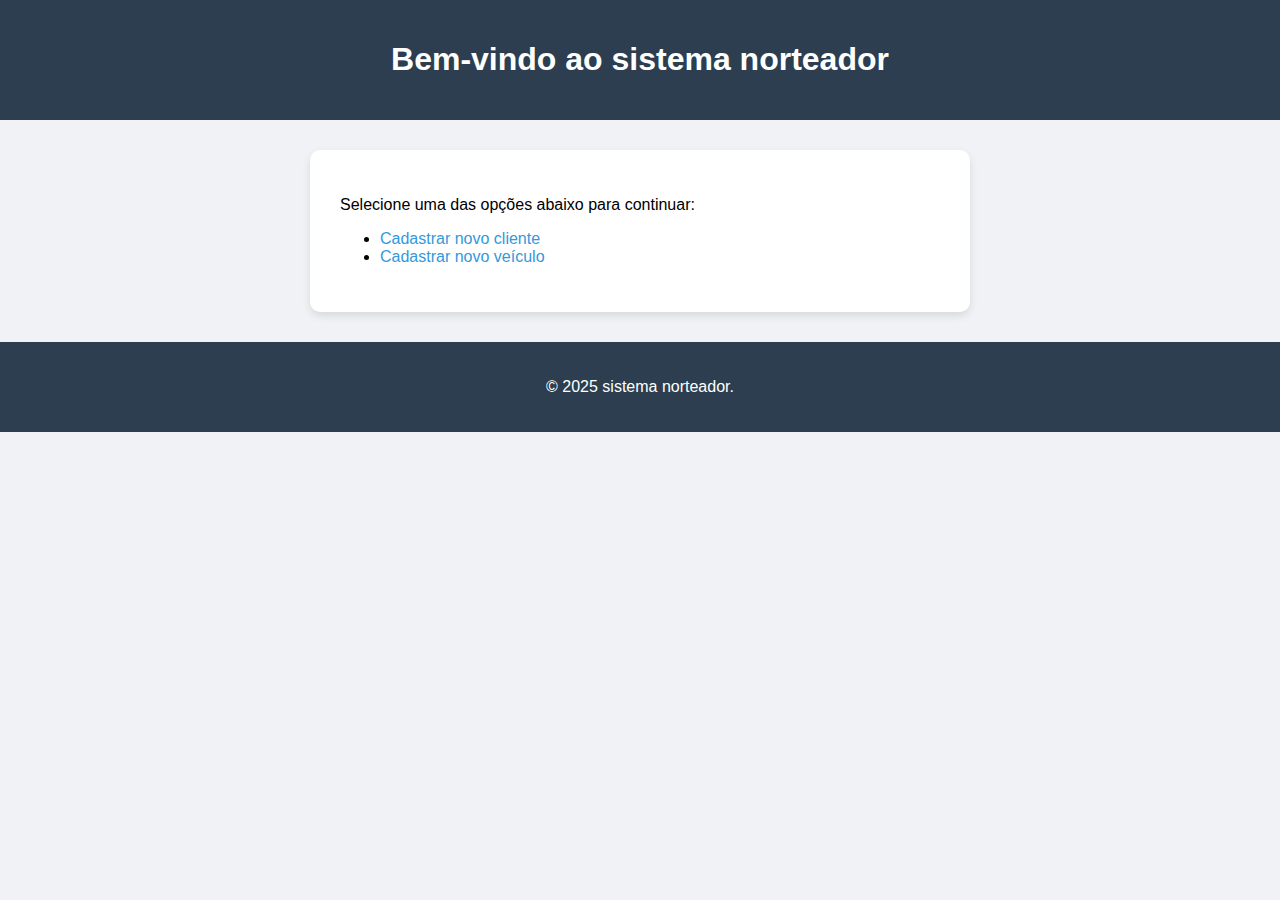
<file: index.html>
<!DOCTYPE html>
<html lang="pt-BR">
<head> <!--funciona como o "cérebro" da página-->
    <meta charset="UTF-8">
    <meta name="viewport" content="width=device-width, initial-scale=1.0">
    <title>Sistema norteador - inicio</title>
    <link rel="stylesheet" href="./css/estilos.css">
</head>
<body> <!--corpo da página-->
    <header> <!--representa o cabeçalho da página ou de uma seção-->
        <h1>Bem-vindo ao sistema norteador</h1> <!-- Define o título mais importante da página-->
    </header>
    <main> <!--contem o conteúdo principal da página-->
        <p>Selecione uma das opções abaixo para continuar:</p>
        <nav> <!--seção de navegação: usado para agrupar links principais-->
            <ul> <!-- cria uma lista não ordenada-->
                <li><a href="./cadastro_cliente.html">Cadastrar novo cliente</a></li> <!--item da lista-->
                <li><a href="./cadastro_veiculo.html">Cadastrar novo veículo</a></li> <!--item da lista-->
            </ul>
        </nav>
    </main>

    <footer> <!--tag de rodapé-->
        <p>&copy; 2025 sistema norteador.</p>
    </footer>
</body>
</html>
</file>
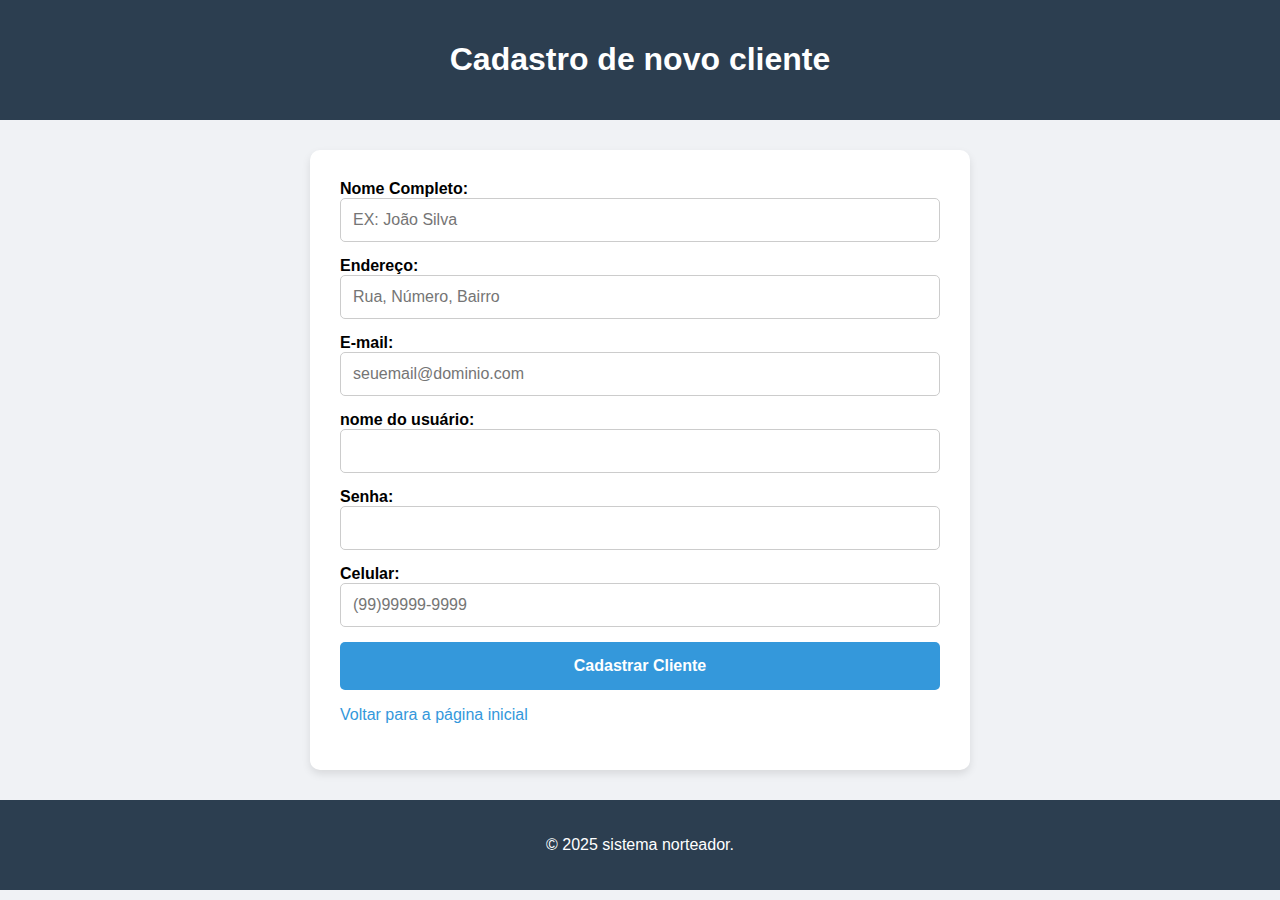
<file: cadastro_cliente.html>
<!doctype html>
<html lang="pt-BR">
<head>
    <meta charset="utf-8">
    <meta name="viewport" content="width=device-width, initial-scale=1.0">
    <title> Cadastro de cliente - Sistema norteador</title>
    <link rel="stylesheet" href="./css/estilos.css">
</head>
<body>
    <header>
        <h1>Cadastro de novo cliente</h1>
    </header>

    <main>
        <form action="#"  method="post"> <!--action="#":define para onde os dados do formulario serão enviados--> <!--method="post":define o método http usado-->
            <div> <!--tag de divisão-->
                <label for="nome">Nome Completo:</label> <!--cria uma etiqueta de texto descritiva para um campo de formulario-->
                <input type="text" id="nome" name="nome_cliente" placeholder="EX: João Silva" required minlength="3" maxlength="100"> <!--input:cria o campo onde o usuário digita a informação-->
            </div>
            <div>
                <label for="endereco">Endereço:</label>
                <input type="text" id="endereco" name="endereco_cliente" placeholder="Rua, Número, Bairro" required maxlength="150"> <!--placeholder:mostra um texto de exemplo dentro do campo-->
            </div>
            <div>
                <label for="email">E-mail:</label>
                <input type="email" id="email" name="email_cliente" placeholder="seuemail@dominio.com" required> <!--required: torna o campo obrigatório, não pode ficar vazio-->
            </div>
            <div>
                <label for="usuario">nome do usuário:</label>
                <input type="text" id="usuario" name="username" required minlength="5" maxlength="20">
            </div>
            <div>
                <label for="senha">Senha:</label>
                <input type="password" id="senha" name="senha_usuario" required minlength="8">
            </div>
            <div>
                <label for="celular">Celular:</label>
                <input type="tel" id="celular" name="celular_cliente" placeholder="(99)99999-9999" required pattern="\(\d{2}\)\s\d{5}-\d{4}">
            </div>

            <button type="submit">Cadastrar Cliente</button> <!--cria um botão, que quando clicado faz o envio do formulário-->
        </form>
        <p><a href="./index.html">Voltar para a página inicial</a></p> <!--link de navegação que permite que o usuário volte á página inicial-->
    </main>
    <footer>
        <p>&copy; 2025 sistema norteador.</p>
    </footer>

</body>
</html>
</file>
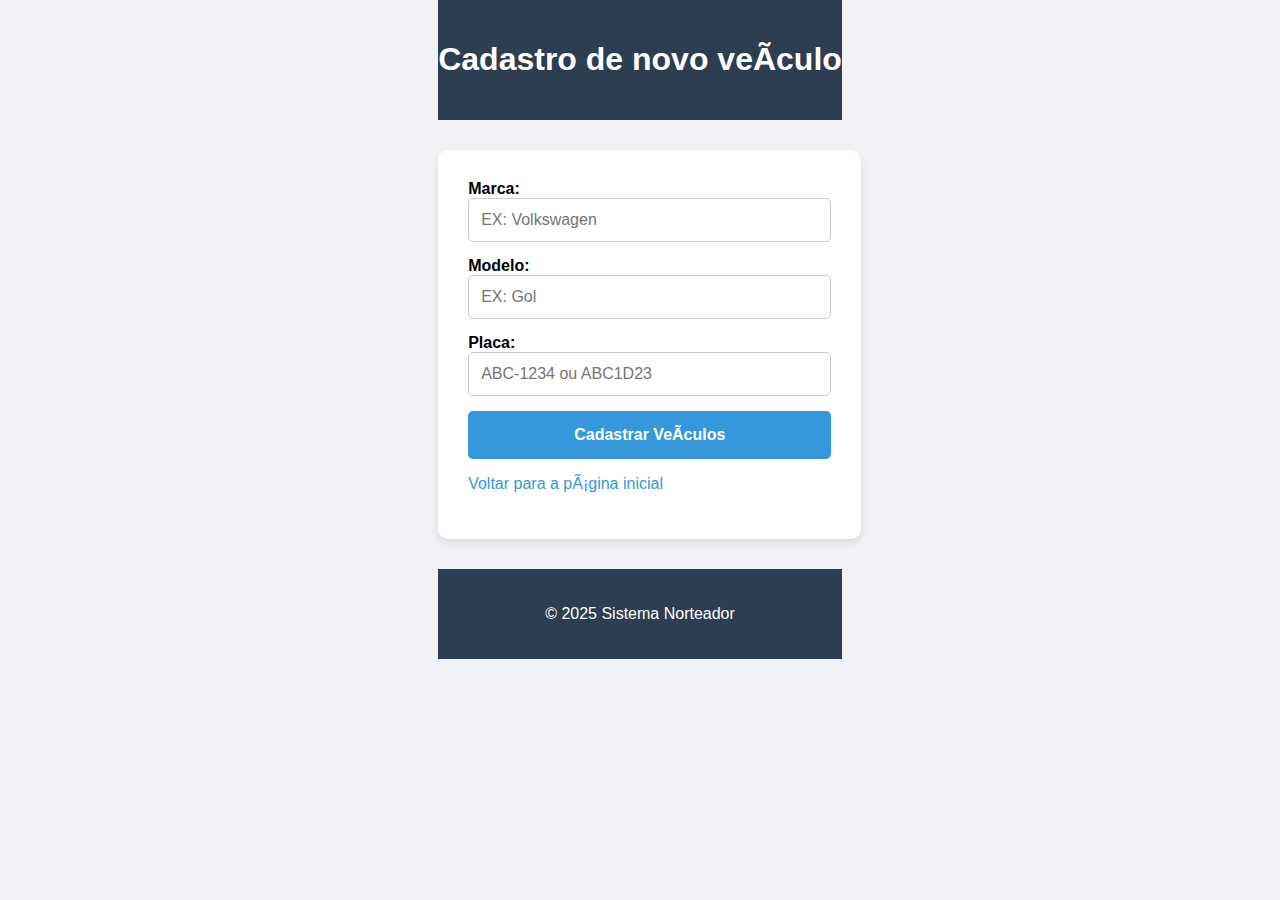
<file: cadastro_veiculo.html>
<doctype html>
<html lang="pt-BR">
    <head>
        <meta charset="utf-t">
        <meta name="viewport" content="width=device-width, initial-scale=1.0">
        <title>Cadastro de veículo - Sistema Norteador</title>
        <link rel="stylesheet" href="./css/estilos.css">
    </head>
    <body>

        <header>
            <h1>Cadastro de novo veículo</h1>
        </header>

        <main>
            <form action="#" method="post">
                <div>
                    <label for="marca">Marca:</label>
                    <input type="text" id="marca" name="marca_veiculo" placeholder="EX: Volkswagen" required maxlength="50">
                </div>
                <div>
                    <label for="modelo">Modelo:</label>
                    <input type="text" id="modelo" name="modelo_veiculo" placeholder="EX: Gol" required maxlength="50">
                </div>
                <div>
                    <label for="placa">Placa:</label>
                    <input type="text" id="placa" name="placa_veiculo" placeholder="ABC-1234 ou ABC1D23" required minlength="7" maxlength="8">
                </div>

                <button type="submit">Cadastrar Veículos</button>
            </form>
            <p><a href="./index.html">Voltar para a página inicial</a></p>
        </main>

        <footer>
            <p>&copy; 2025 Sistema Norteador</p>
        </footer>

    </body>
    </html>
</file>
<file: css/estilos.css>
/* estilos.css */

/* regra para o <body>
pense no 'body' como a tela inteira do seu site
vamos definir uma fonte padrão, uma cor de fundo suave e centralizar o conteúdo
*/

body {
    font-family: -apple-system, BlinkMacSystemFont, "Segoe UI", roboto, Helvetica, Arial, sans-serif, "Apple Color Emoji", "Segoe UI Symbol"; /* uma lista de fontes modernas e seguras*/
    background-color: #f0f2f5; /* um cinza muito claro, mais profissional que o branco puro*/
    margin: 0; /* remove a margem padrão do navegador*/
    display: flex; /* ativa um modo de layout moderno (Flexbox) */
    flex-direction: column; /* Organiza os itens em uma coluna (um embaixo do outro) */
    align-items: center; /* centraliza tudo horizontalmente na página*/
    min-height: 100vh; /* garante que o corpo ocupe pelo menos 100% da altura da tela*/
}

/* regra para o <header> e <footer>
o cabeçalho e o rodapé. vou dar a eles uma cor de fundo escura para se destacarem
*/
header, footer {
    width: 100%; /* faz com que ocupem toda a largura*/
    background-color: #2c3e50; /* um tom de azul escuro/ cinza*/
    color: white; /*cor do texto será branca*/
    text-align: center; /* alinha o texto ao centro*/
    padding: 20px 0; /* espaçamento interno: 20px em cima/baixo, 0 nos lados*/
    box-sizing: border-box; /* evita que o padding "estoure a largura"*/
}

/* regra para o <main>
essa é a caixa de conteúdo principal.
*/
main {
    background-color: white; /* fundo branco para contrastar com o body*/
    padding: 30px; /* um bom espaçamento interno*/
    margin: 30px 0; /* espaçamento externo (em cima/ baixo) para desgrudar do header/footer*/
    border-radius: 10px; /* deixa as bordas levemente arrredondadas*/
    box-shadow: 0 4px 8px rgba(0, 0, 0, 0.1); /*uma sombra suave para dar profundidade*/
    width: 90%; /* ocupa 90% da largura disponível*/
    max-width: 600px; /*mas não passa de 600px, para não ficar esquisito em telas gigantes*/
}

/* regra para o formulário (<form>)
*/
form {
    display: flex;
    flex-direction: column; /*itens do formulário um embaixo do outro*/
    gap: 15px; /*cria um espaço vertical de 15px entre cada item do formulario*/
}

/* regra para as etiquetas (<label>)
o texto que descreve cada campo
*/

label {
    font-weight: bold; /*deixa o texto em negrito*/
    margin-bottom: 5px; /*pequeno espaço abaixo do label*/
}

/* regra para os campos de digitalização (<input>)
foram selecionados vários tipos de input de uma vez
*/
input[type="text"],
input[type="email"],
input[type="password"],
input[type="tel"] {
    width: 100%; /*faz o campo ocupar toda a largura da caixa 'main'*/
    padding: 12px; /*espaçamento interno, para o texto não ficar colado na borda*/
    border: 1px solid #ccc; /*borda cinza clara*/
    border-radius: 5px; /*bordas levemente arredondadas*/
    box-sizing: border-box; /*garante que o padding não "estoure" a largura*/
    font-size: 16px; /*tamanho da fonte do texto que o usuário digita*/
}

/* regra para o botão (<button>)*/
button[type="submit"] {
    background-color: #3498db; /* azul vibrante*/
    color: white;
    font-weight: bold;
    font-size: 16px;
    padding: 15px;
    border: none; /*remove a borda padrão feia*/
    border-radius: 5px;
    cursor: pointer; /*o cursor do mouse vira uma "mãozinha" ao passar por cima*/
    transition: background-color 0.2s; /*efeito suave quando a cor mudar*/
}

/* esta é uma "pseudo-classe". a regra só vale quando o mouse está EM CIMA do botão */
button[type="submit"]:hover {
    background-color: #2980b9 /*um tom de azul um pouco mais escuro*/
}

/* regra para os links (<a>)
estilizando os links de navegação:
*/
a {
    color:#3498db; /*mesma cor azul do botão*/
    text-decoration: none; /*remove aquele sublinhado padrão*/
}

a:hover {
    text-decoration: underline; /*o sublinhado só aparece quando o mouse estiver em cima*/
}
</file>
